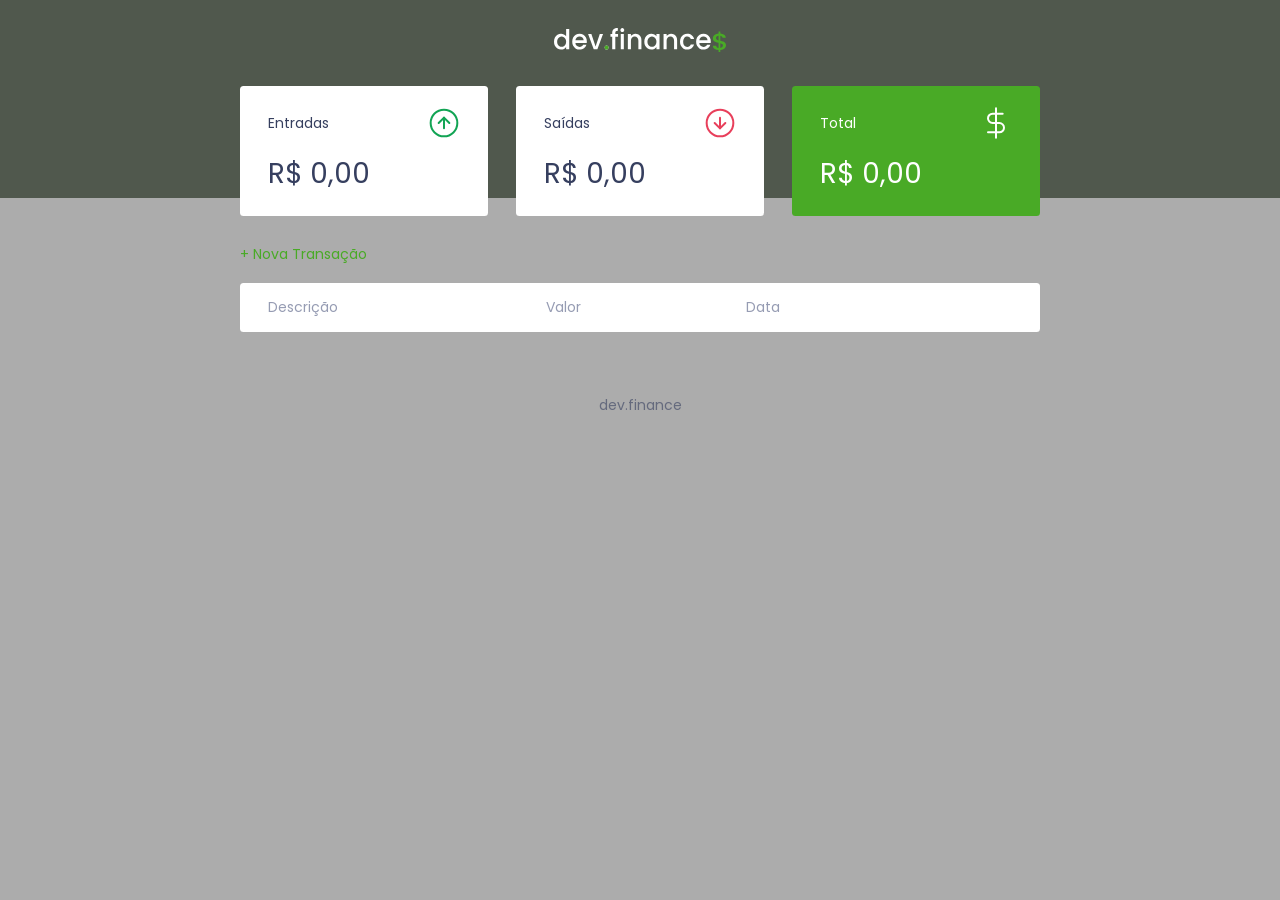
<file: index.html>
<!DOCTYPE html>
<html lang="pt-br">

<head>
    <meta charset="UTF-8" />
    <meta name="viewport" content="width=device-width, initial-scale=1.0" />
    <title>dev.finance</title>

    <link rel="stylesheet" href="./Css/style.css">
    <link rel="preconnect" href="https://fonts.gstatic.com">
    <link href="https://fonts.googleapis.com/css2?family=Poppins:ital,wght@0,100;0,400;0,700;1,100;1,400;1,700&display=swap" rel="stylesheet">
</head>

<body>
    <header>
        <img src="./assets/logo.svg" alt="Logo Dev Finance">
    </header>

    <main class="container">
        <section id="balance">
            <h2 class="sr-only">Balanço</h2>

            <div class="card">
                <h3>
                    <span>
                        Entradas
                    </span>
                    <img src="./assets/income.svg" alt="Image de entradas">
                </h3>
                <p id="incomeDisplay">R$ 0,00</p>
            </div>

            <div class="card">
                <h3>
                    <span>
                        Saídas
                    </span>
                    <img src="./assets/expense.svg" alt="Image de saídas">
                </h3>
                <p id="expenseDisplay">R$ 0,00</p>
            </div>

            <div class="card total">
                <h3>
                    <span>
                        Total
                    </span>
                    <img src="./assets/total.svg" alt="Image de total">
                </h3>
                <p id="totalDisplay">R$ 0,00</p>
            </div>

        </section>

        <section id="transaction">
            <h2 class="sr-only">Transações</h2>

            <a href="#" onclick="Modal.open()" class="button new">+ Nova Transação</a>

            <table id="data-table">
                <thead>
                    <tr>
                        <th>Descrição</th>
                        <th>Valor</th>
                        <th>Data</th>
                        <th></th>
                    </tr>
                </thead>
                <tbody>
                </tbody>
            </table>
        </section>
    </main>

    <div class="modal-overlay">
        <div class="modal">
            <div id="form">
                <h2>Nova Transação</h2>
                <form action="" onsubmit="Form.submit(event)">
                    <div class="input-group">
                        <label class="sr-only" for="description">Descrição</label>
                        <input type="text" id="description" name="description" placeholder="Descrição" />
                    </div>

                    <div class="input-group">
                        <label class="sr-only" for="amount">Valor</label>
                        <input type="number" step="0.01" id="amount" name="amount" placeholder="0,00" />
                        <small class="help">Use o sinal - (negativo) para despesas e , (vírgula) para casas
                            decimais</small>
                    </div>

                    <div class="input-group">
                        <label class="sr-only" for="date">Data</label>
                        <input type="date" id="date" name="date" />
                    </div>

                    <div class="input-group actions">
                        <a onclick="Modal.close()" href="#" class="button cancel">Cancelar</a>
                        <button>Salvar</button>
                    </div>
                </form>
            </div>
        </div>
    </div>

    <footer>
        <p>dev.finance</p>
    </footer>

    <script src="./JS/Forms_JScript.JS"></script>
</body>

</html>
</file>
<file: Css/style.css>
/* Global ===================== */

:root {
    --dark-blue: #363f5f;
    --green: #49AA26;
    --light-green: #3dd705;
    --red: #e92929;
}

* {
    margin: 0;
    padding: 0;
    box-sizing: border-box;
}

html {
    font-size: 93.75%;
    /* 15px */
}

body {
    background: #ACACAC;
    font-family: 'Poppins', sans-serif
}

.sr-only {
    position: absolute;
    width: 1px;
    height: 1px;
    padding: 0;
    margin: -1px;
    overflow: hidden;
    clip: rect(0, 0, 0, 0);
    white-space: nowrap;
    border-width: 0;
}

.container {
    width: min(90vw, 800px);
    margin: auto;
}


/* Titles ===================== */

h2 {
    margin-top: 3.2rem;
    margin-bottom: 0.8rem;
    color: var(--dark-blue);
    font-weight: normal;
}


/* Links & Buttons ===================== */

a {
    color: var(--green);
    text-decoration: none;
}

a:hover {
    color: var(--light-green);
}

button {
    width: 100%;
    height: 50px;
    border: none;
    color: white;
    background: var(--green);
    padding: 0;
    border-radius: 0.25rem;
    cursor: pointer;
}

button:hover {
    background: var(--light-green);
}

.button.new {
    display: inline-block;
    margin-bottom: .8rem;
}

.button.cancel {
    color: var(--red);
    border: 2px var(--red) solid;
    border-radius: 0.25rem;
    height: 50px;
    display: flex;
    align-items: center;
    justify-content: center;
    opacity: 0.6;
}

.button.cancel:hover {
    opacity: 1;
}


/* Header ===================== */

header {
    background: #50584D;
    padding: 2rem 0 10rem;
    text-align: center;
}

#logo {
    color: #fff;
    font-weight: 100;
}


/* Balance ===================== */

#balance {
    margin-top: -8rem;
}

#balance h2 {
    color: white;
    margin-top: 0;
}


/* Cards ===================== */

.card {
    background: white;
    padding: 1.5rem 2rem;
    border-radius: 0.25rem;
    margin-bottom: 2rem;
    color: var(--dark-blue);
}

.card h3 {
    font-weight: normal;
    font-size: 1rem;
    display: flex;
    align-items: center;
    justify-content: space-between;
}

.card p {
    font-size: 2rem;
    line-height: 3rem;
    white-space: nowrap;
    margin-top: 1rem;
}

.card.total {
    background: var(--green);
    color: white;
}


/* Table ===================== */

#transaction {
    display: block;
    width: 100%;
    overflow-x: auto;
}

#data-table {
    width: 100%;
    border-spacing: 0 0.5rem;
    color: #969cb3;
}

table thead tr th:first-child,
table tbody tr td:first-child {
    border-radius: 0.25rem 0 0 0.25rem;
}

table thead tr th:last-child,
table tbody tr td:last-child {
    border-radius: 0 0.25rem 0.25rem 0;
}

table thead th {
    background: white;
    font-weight: normal;
    padding: 1rem 2rem;
    text-align: left;
}

table tbody tr {
    opacity: 0.7
}

table tbody tr:hover {
    opacity: 1
}

table tbody td {
    background: white;
    padding: 1rem 2rem;
}

td.description {
    color: var(--dark-blue);
}

td.income {
    color: #12a454;
}

td.expense {
    color: #e92929;
}


/* Modal ===================== */

.modal-overlay {
    width: 100%;
    height: 100%;
    background-color: rgba(0, 0, 0, 0.7);
    position: fixed;
    top: 0;
    display: flex;
    align-items: center;
    justify-content: center;
    opacity: 0;
    visibility: hidden;
    z-index: 999;
}

.modal-overlay.active {
    opacity: 1;
    visibility: visible;
}

.modal {
    background: #F0F2f5;
    padding: 2.4rem;
    position: relative;
    z-index: 1;
}


/* Form ===================== */

#form {
    max-width: 500px;
}

#form h2 {
    margin-top: 0;
}

input {
    border: none;
    border-radius: 0.2rem;
    padding: 0.8rem;
    width: 100%;
}

.input-group {
    margin-top: 0.8rem;
}

.input-group .help {
    opacity: 0.4;
}

.input-group.actions {
    display: flex;
    justify-content: space-between;
    align-items: center;
}

.input-group.actions .button,
.input-group.actions button {
    width: 48%;
}


/* Footer ===================== */

footer {
    text-align: center;
    padding: 4rem 0 2rem;
    color: var(--dark-blue);
    opacity: 0.6;
}


/* Responsive ===================== */

@media (min-width: 800px) {
    html {
        font-size: 87.5%;
    }
    #balance {
        display: grid;
        grid-template-columns: repeat(3, 1fr);
        gap: 2rem;
    }
}
</file>
